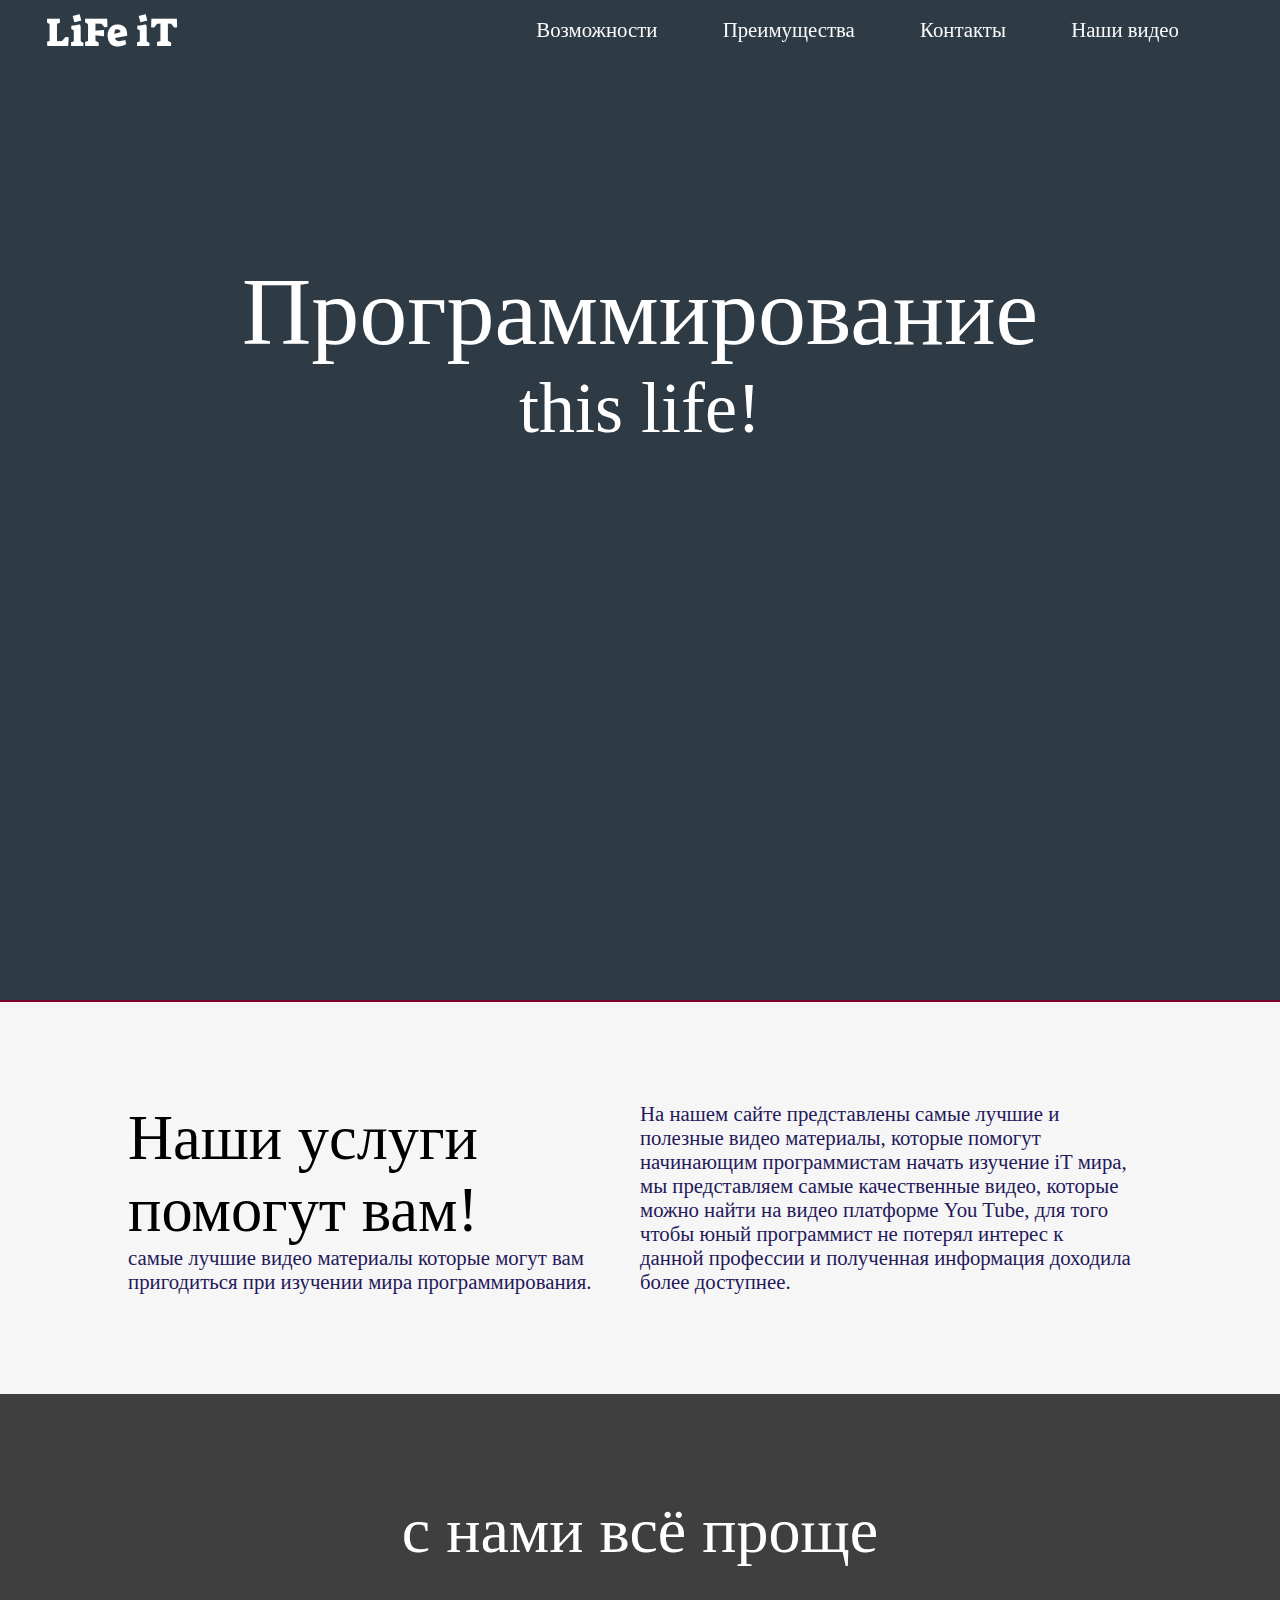
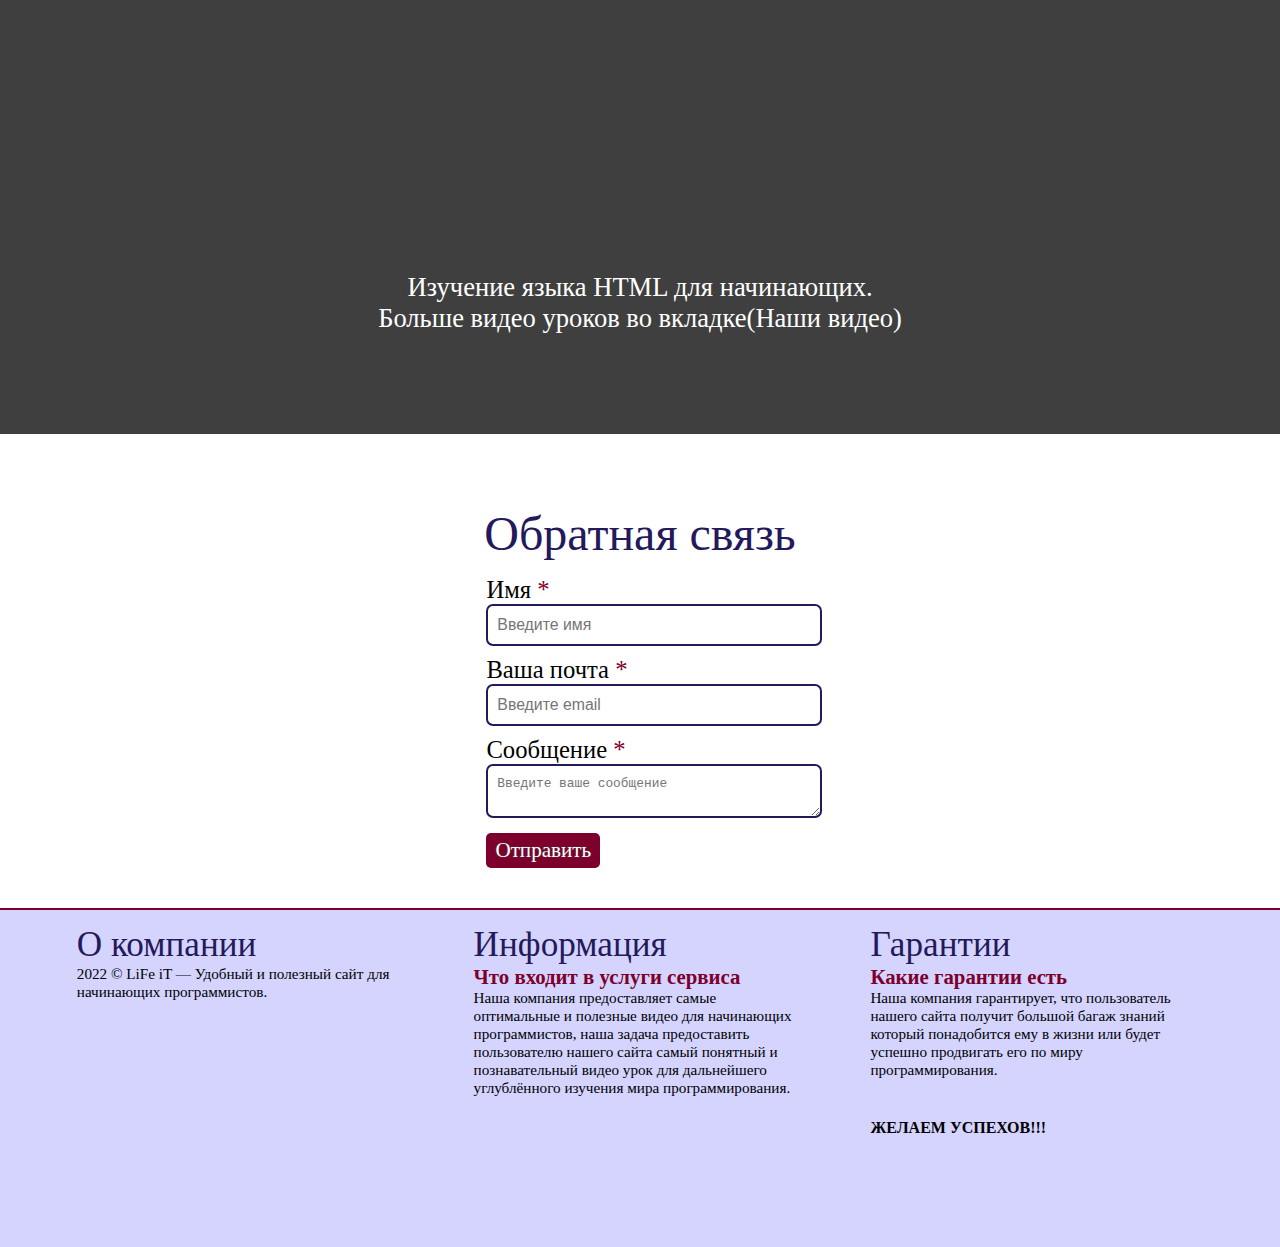
<file: www/index.html>
<!DOCTYPE html>
<html lang="en">
<head>
  <meta charset="UTF-8">
  <meta name="viewport" content="width=device-width, initial-scale=1.0">
  <meta http-equiv="X-UA-Compatible" content="ie=edge">
  <link rel="apple-touch-icon" sizes="180x180" href="favicons/apple-touch-icon.png">
<link rel="icon" type="image/png" sizes="32x32" href="favicons/favicon-32x32.png">
<link rel="icon" type="image/png" sizes="16x16" href="favicons/favicon-16x16.png">
<link rel="manifest" href="favicons/site.webmanifest">
<link rel="mask-icon" href="favicons/safari-pinned-tab.svg" color="#5bbad5">
<meta name="msapplication-TileColor" content="#da532c">
<meta name="theme-color" content="#ffffff">
  <title>LiFe iT</title>
  <link rel="stylesheet" href="css/main.css">
</head>
<body>
  <header>
    <div id="logo" onclick="slowScroll('#top')">
      <span>LiFe iT</span>
    </div>
    <div id="about">
      <a href="#" title="Возможности" onclick="slowScroll('#main')">Возможности</a>
      <a href="#" onclick="slowScroll('#overview')" title="Преимущества">Преимущества</a>
      <a href="#" onclick="slowScroll('#contacts')" title="Контакты">Контакты</a>
      <a href="vidios.html" onclick="slowScroll('#our videos')" title="Ответы на вопросы">Наши видео</a>
    </div>
  </header>
  
  <div id="top">
    <h1>Программирование</h1>
    <h2>this life!</h2>
  </div>


  <div id="main">
    <div class="intro">
      <h2>Наши услуги помогут вам!</h2>
      <span>самые лучшие видео материалы которые могут вам пригодиться при изучении мира программирования.</span>
    </div>
    <div class="text">
        <span>На нашем сайте представлены самые лучшие и полезные видео материалы, которые помогут начинающим программистам начать изучение iT  мира, мы представляем самые качественные видео, которые можно найти на видео платформе You Tube, для того чтобы юный программист не потерял интерес к данной профессии и полученная информация доходила более доступнее.</span>
    </div>
  </div>

  <div id="overview">
    <h3>с нами всё проще</h3>
    <h4></h4>


          <iframe width="550" height="290" src="https://www.youtube.com/embed/bWNmJqgri4Q" title="Учим HTML за 1 час! #От Профессионала | HD Remake" frameborder="0" allow="accelerometer; autoplay; clipboard-write; encrypted-media; gyroscope; picture-in-picture" allowfullscreen></iframe>
      <span><h5> Изучение языка HTML для начинающих.</h5> 
      <h5>Больше видео уроков во вкладке(Наши видео)</h5></span>
        </div>
    <div>
</div>

 <div id="contacts">
    <center><h5>Обратная связь</h5></center>
    <form id="form_input">
      <label for="name">Имя <span>*</span></label><br>
      <input type="text" placeholder="Введите имя" name="name" id="name"><br>
      <label for="email">Ваша почта <span>*</span></label><br>
      <input type="email" placeholder="Введите email" name="email" id="email"><br>
      <label for="message">Сообщение <span>*</span></label><br>
      <textarea placeholder="Введите ваше сообщение" name="message" id="message"></textarea><br>
      <style>
        a{
      text-decoration: none;
      }   
      </style>
      <div id="mess_send"> <a href="ggg.html" onclick="slowScroll('#to send')" class="btn">Отправить</a></div>
    </form>
  </div>

  <div id="faq">
    <div>
      <span class="title">О компании</span>
    <p>2022 © LiFe iT — Удобный и полезный сайт для начинающих программистов.</p>
      <p></p>
    </div>
     <div>
      <span class="title">Информация</span><br>
      <span class="heading">Что входит в услуги сервиса</span>
      <p>Наша компания предоставляет самые оптимальные и полезные видео для начинающих программистов, наша задача предоставить пользователю нашего сайта самый понятный и познавательный видео урок для дальнейшего углублённого изучения мира программирования.</p>
      <span class="heading"></span>
      <p></p>
      <span class="heading"></span>
      <p></p>
    </div>
    <div>
      <span class="title">Гарантии</span><br>
      <span class="heading">Какие гарантии есть</span>
      <p>Наша компания гарантирует, что пользователь нашего сайта получит большой багаж знаний который понадобится ему в жизни или будет успешно продвигать его по миру программирования.
        <p></p>

        <b>ЖЕЛАЕМ УСПЕХОВ!!!</b>
</p>
      <span class="heading"></span>
      <p></p>
      <span class="heading"></span>
      <p></p>
    </div>
  </div>

  <script src="https://ajax.googleapis.com/ajax/libs/jquery/3.6.0/jquery.min.js"></script>
  </script>
  <script>
    function slowScroll(id) {
      $('html, body').animate({
        scrollTop: $(id).offset().top
      }, 500);
    }

    $(document).on("scroll", function () {
      if($(window).scrollTop() === 0)
        $("header").removeClass("fixed");
      else
        $("header").attr("class", "fixed");
    });
  </script>
</body>
</html>
</file>
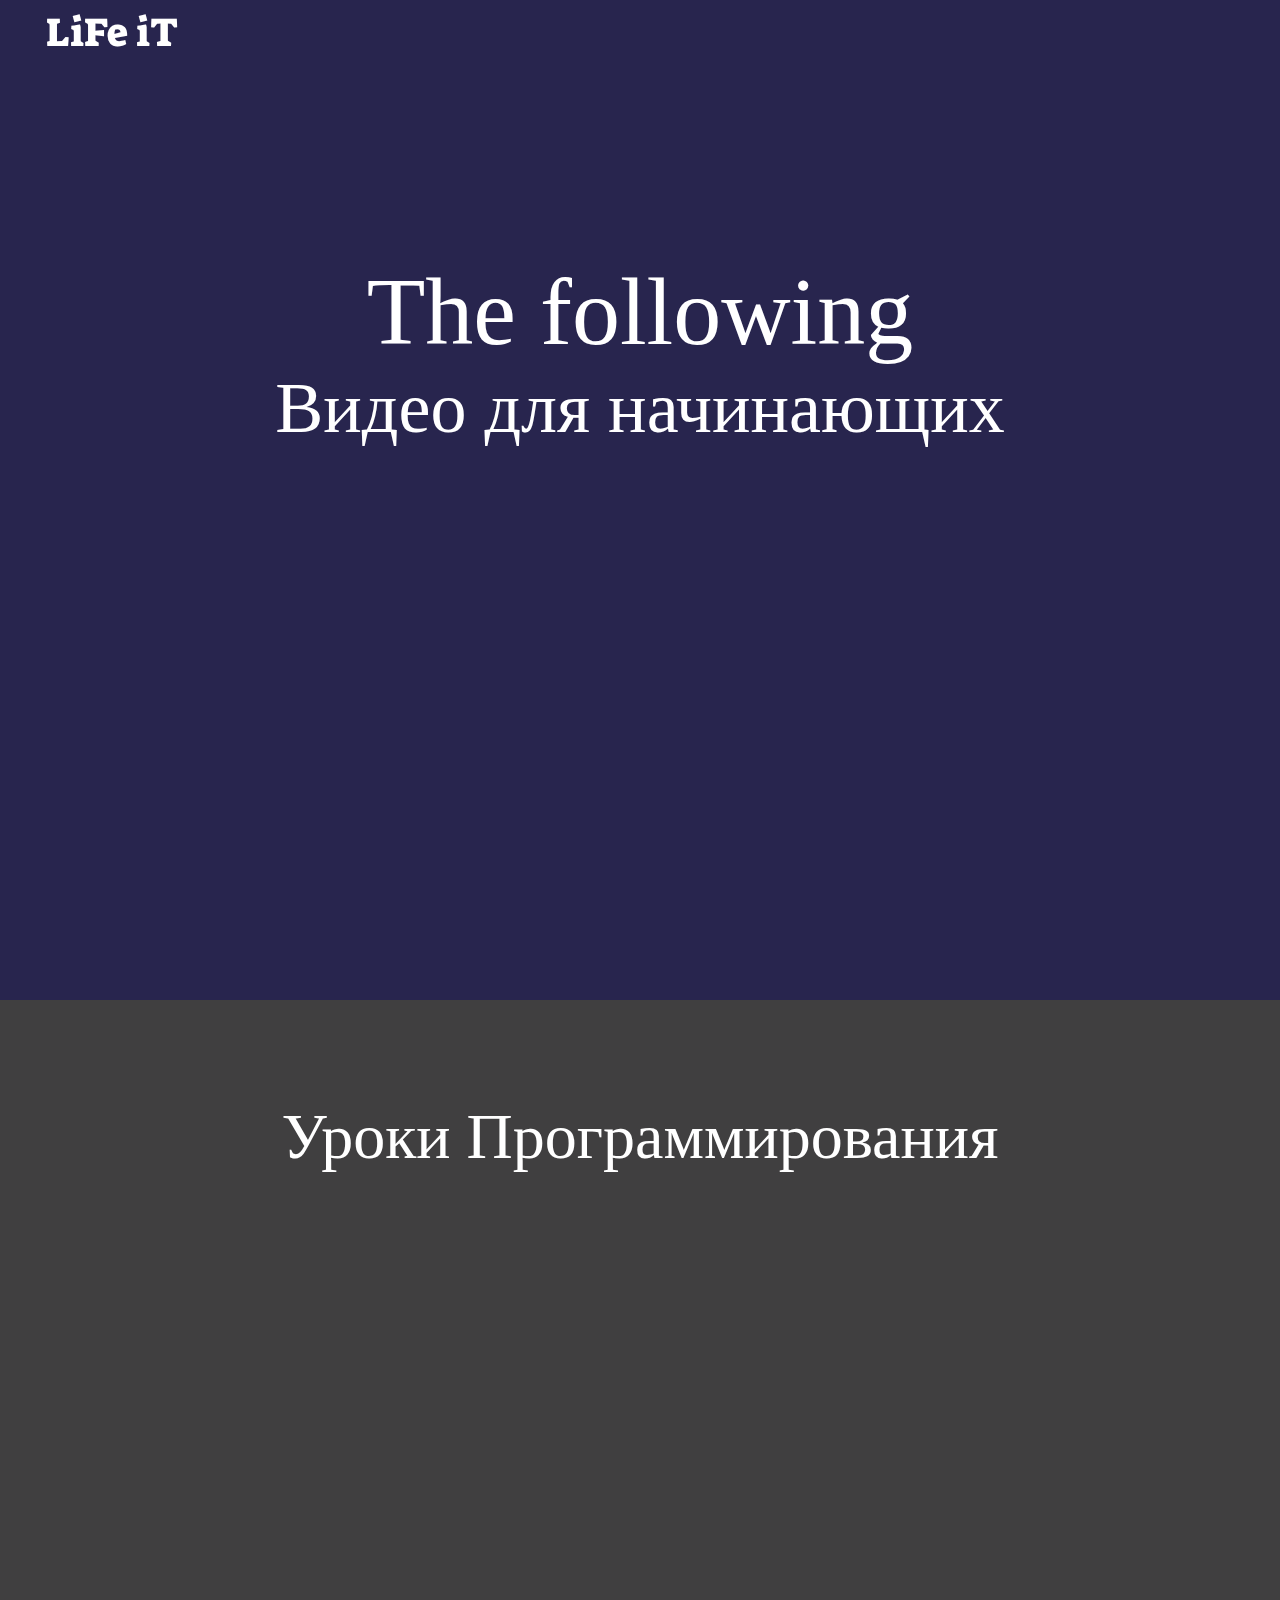
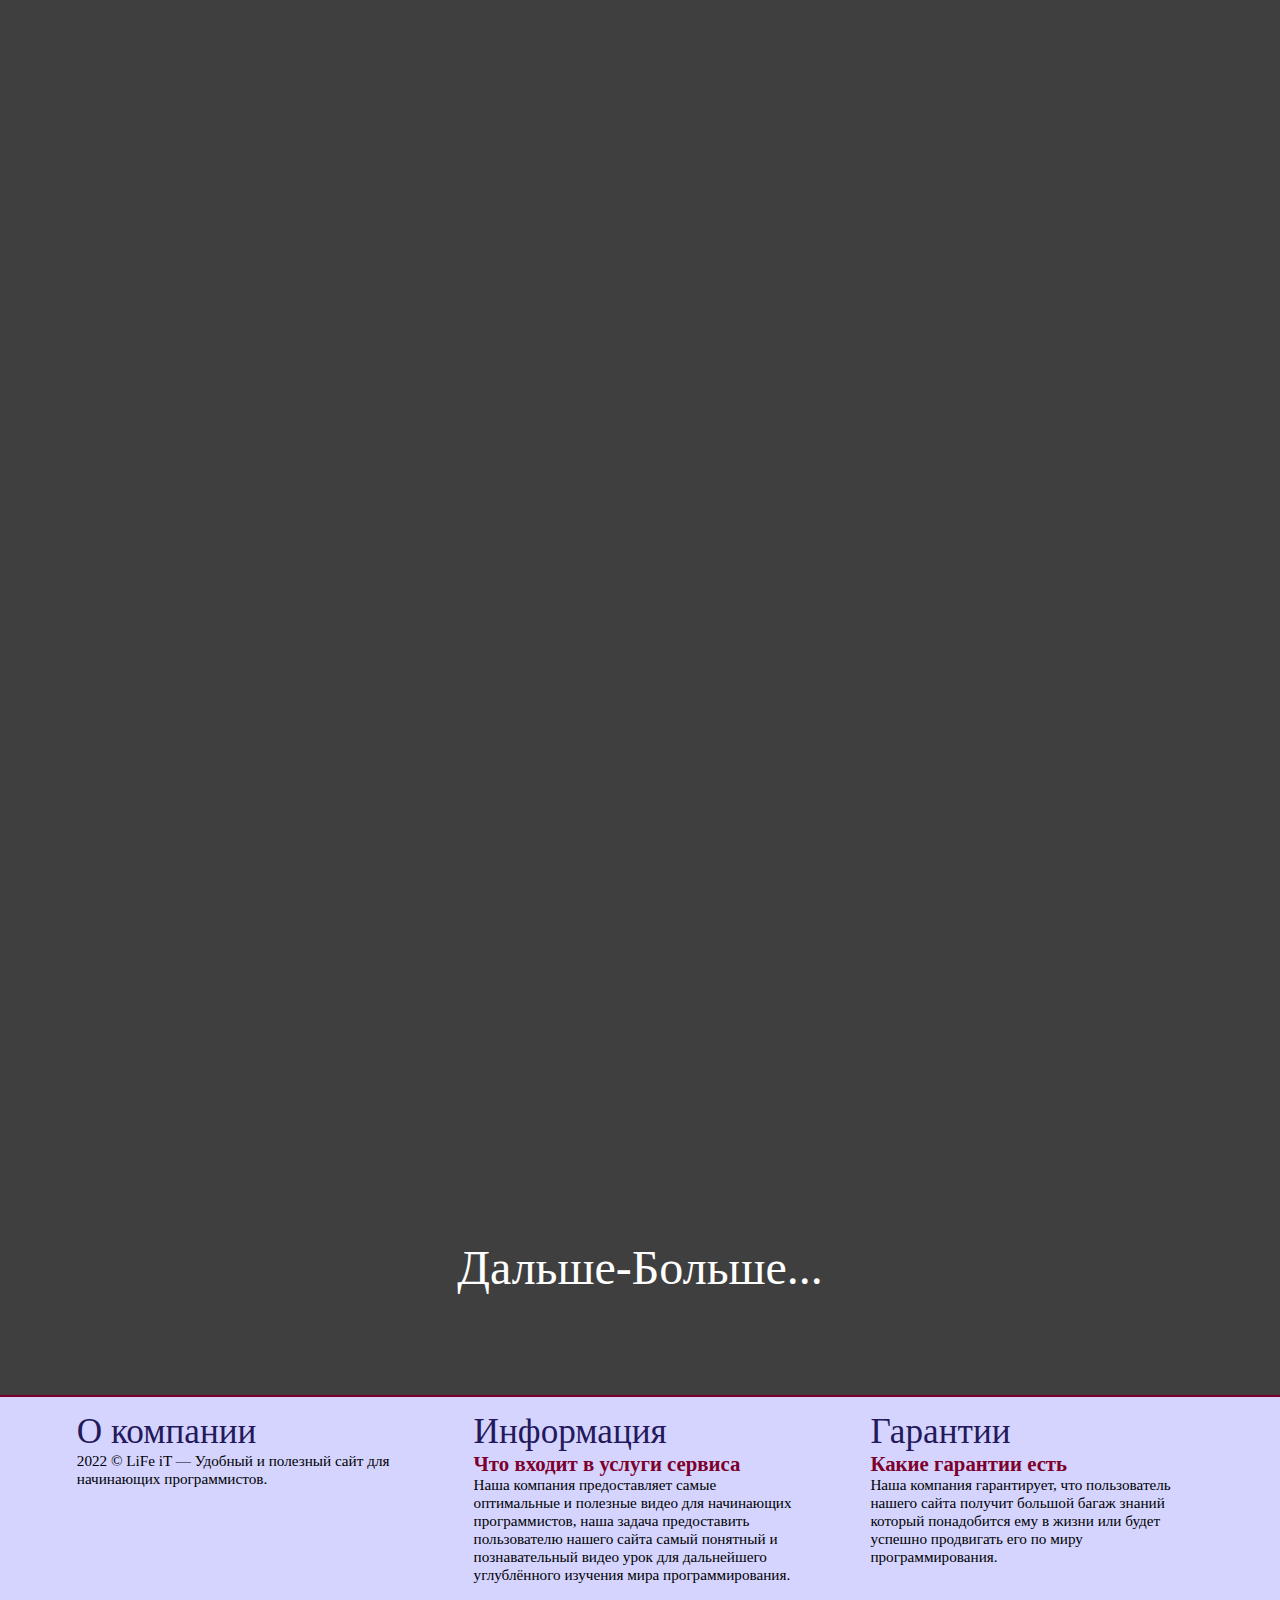
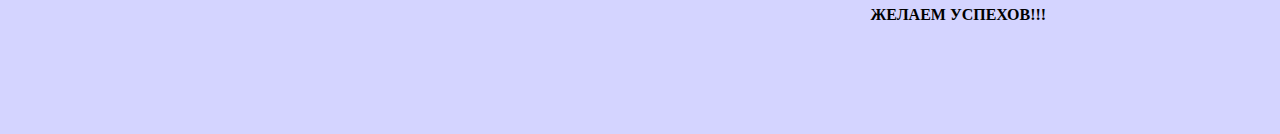
<file: www/duble.html>
<!DOCTYPE html>
<html lang="en">
<head>
  <meta charset="UTF-8">
  <meta name="viewport" content="width=device-width, initial-scale=1.0">
  <meta http-equiv="X-UA-Compatible" content="ie=edge">
  <link rel="apple-touch-icon" sizes="180x180" href="favicons/apple-touch-icon.png">
<link rel="icon" type="image/png" sizes="32x32" href="favicons/favicon-32x32.png">
<link rel="icon" type="image/png" sizes="16x16" href="favicons/favicon-16x16.png">
<link rel="manifest" href="favicons/site.webmanifest">
<link rel="mask-icon" href="favicons/safari-pinned-tab.svg" color="#5bbad5">
<meta name="msapplication-TileColor" content="#da532c">
<meta name="theme-color" content="#ffffff">
  <title>LiFe iT</title>
  <link rel="stylesheet" href="css/duble.css">
</head>
<body>
  <header>
    <div id="logo" onclick="slowScroll('#top')">
     <span> LiFe iT </span>
    </div>
    <div id="about">
      <style>
        a{
      text-decoration: none;
      }   
      </style>
       <a </a>
    </div>
  </header>
  
  <div id="top">
    <h1>The following</h1>
    <h2>Видео для начинающих</h2>
  </div>


  <div
    /div>
  </div>

  <div id="overview">
    <h2>Уроки Программирования</h2>
    <h4></h4>


          <iframe width="1280" height="720" src="https://www.youtube.com/embed/Bmtu5eNnjK8" title="Учим HTML и CSS за 7 часов! Уроки по созданию сайтов Полный курс HTML и CSS с нуля до профессионала" frameborder="0" allow="accelerometer; autoplay; clipboard-write; encrypted-media; gyroscope; picture-in-picture" allowfullscreen></iframe>
      <span></span>
          <iframe width="550" height="290" src="https://www.youtube.com/embed/pCJsAzWecbk" title="Изучение Java в одном видео уроке за час!" frameborder="0" allow="accelerometer; autoplay; clipboard-write; encrypted-media; gyroscope; picture-in-picture" allowfullscreen></iframe>
      <span></span>
          <iframe width="550" height="290" src="https://www.youtube.com/embed/IF7YRBokJAw" title="Изучение C# в одном видео уроке за час!" frameborder="0" allow="accelerometer; autoplay; clipboard-write; encrypted-media; gyroscope; picture-in-picture" allowfullscreen></iframe>
      <span></span>
          <iframe width="550" height="290" src="https://www.youtube.com/embed/f7-ezt0xlAI" title="Learn Ruby in One Hour | An Hour of Ruby - Episode 1" frameborder="0" allow="accelerometer; autoplay; clipboard-write; encrypted-media; gyroscope; picture-in-picture" allowfullscreen></iframe>
      <span></span>
          <iframe width="550" height="290" src="https://www.youtube.com/embed/ZKU7-ktaa2o" title="Учим Базы Данных за 1 час! #От Профессионала" frameborder="0" allow="accelerometer; autoplay; clipboard-write; encrypted-media; gyroscope; picture-in-picture" allowfullscreen></iframe>
      <span></span>
          <iframe width="550" height="290" src="https://www.youtube.com/embed/mNqAfWvcjNE" title="5 САМЫХ ЛЁГКИХ языков программирования" frameborder="0" allow="accelerometer; autoplay; clipboard-write; encrypted-media; gyroscope; picture-in-picture" allowfullscreen></iframe>
      <span><h4>Дальше-Больше...</h4></span>


        </div>
    <div>
</div>

 

  <div id="faq">
    <div>
      <span class="title">О компании</span>
    <p>2022 © LiFe iT — Удобный и полезный сайт для начинающих программистов.</p>
      <p></p>
    </div>
     <div>
      <span class="title">Информация</span><br>
      <span class="heading">Что входит в услуги сервиса</span>
      <p>Наша компания предоставляет самые оптимальные и полезные видео для начинающих программистов, наша задача предоставить пользователю нашего сайта самый понятный и познавательный видео урок для дальнейшего углублённого изучения мира программирования.</p>
      <span class="heading"></span>
      <p></p>
      <span class="heading"></span>
      <p></p>
    </div>
    <div>
      <span class="title">Гарантии</span><br>
      <span class="heading">Какие гарантии есть</span>
      <p>Наша компания гарантирует, что пользователь нашего сайта получит большой багаж знаний который понадобится ему в жизни или будет успешно продвигать его по миру программирования.
        <p></p>

        <b>ЖЕЛАЕМ УСПЕХОВ!!!</b>
</p>
      <span class="heading"></span>
      <p></p>
      <span class="heading"></span>
      <p></p>
    </div>
  </div>

  <script src="https://ajax.googleapis.com/ajax/libs/jquery/3.6.0/jquery.min.js"></script>
  </script>
  <script>
    function slowScroll(id) {
      $('html, body').animate({
        scrollTop: $(id).offset().top
      }, 500);
    }

    $(document).on("scroll", function () {
      if($(window).scrollTop() === 0)
        $("header").removeClass("fixed");
      else
        $("header").attr("class", "fixed");
    });
  </script>
</body>
</html>
</file>
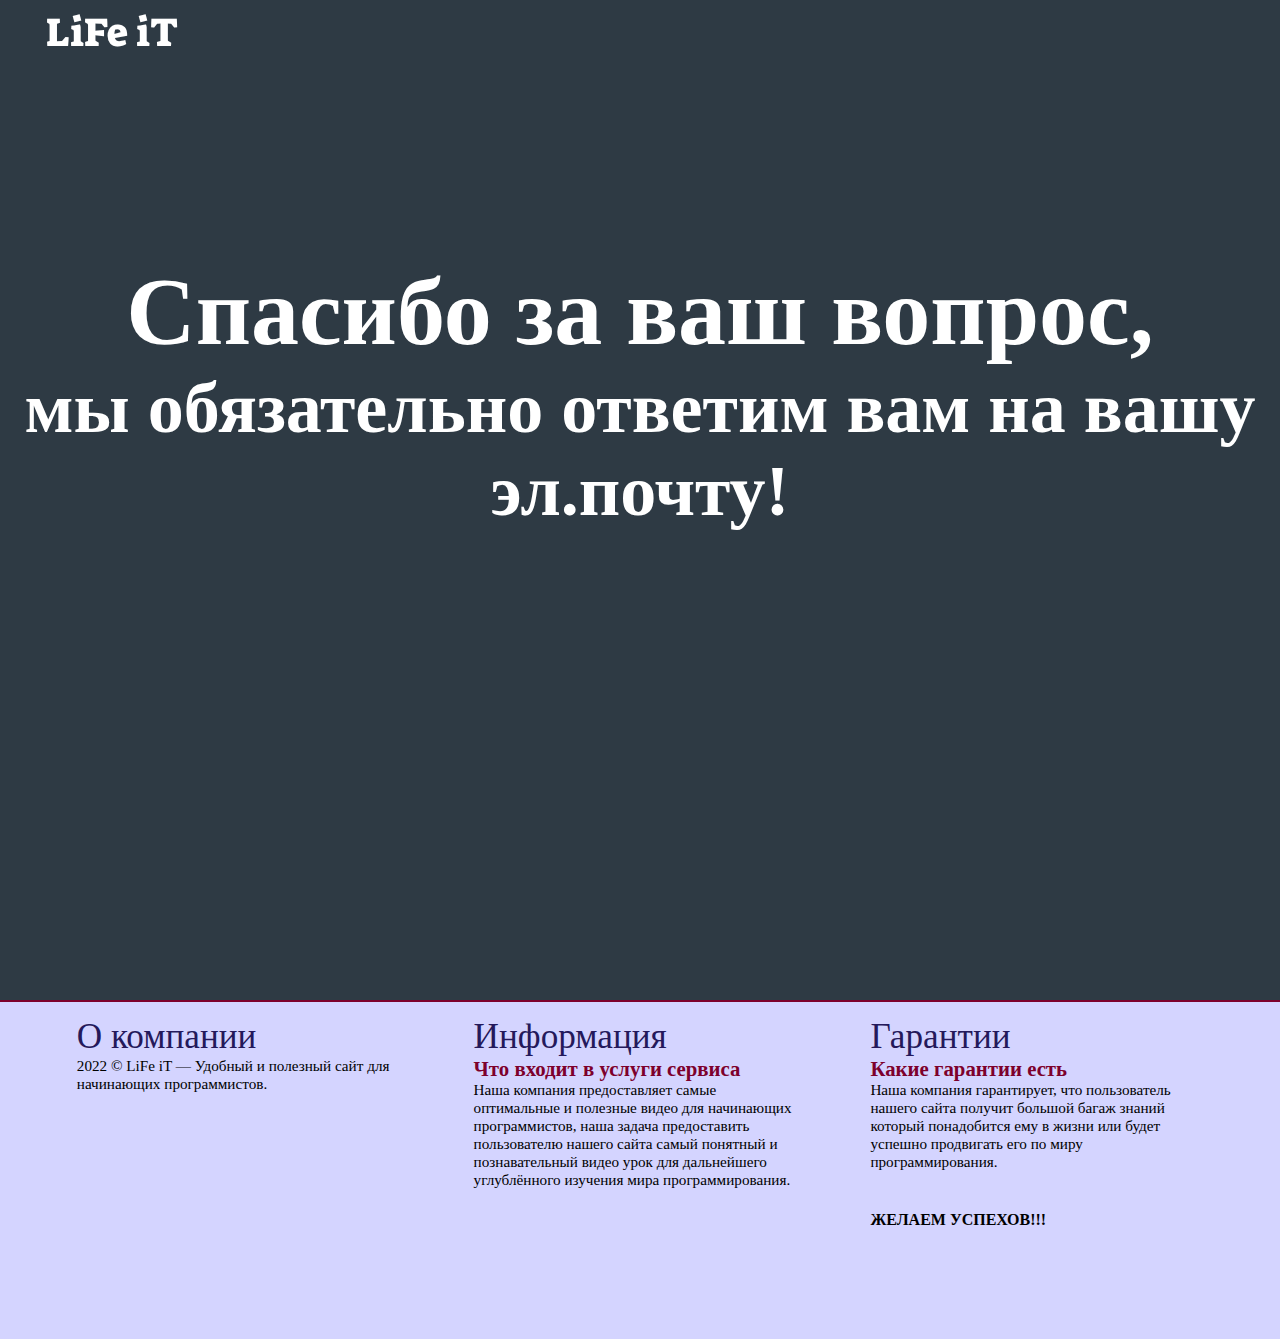
<file: www/ggg.html>
<!DOCTYPE html>
<html lang="en">
<head>
  <meta charset="UTF-8">
  <meta name="viewport" content="width=device-width, initial-scale=1.0">
  <meta http-equiv="X-UA-Compatible" content="ie=edge">
  <link rel="apple-touch-icon" sizes="180x180" href="favicons/apple-touch-icon.png">
<link rel="icon" type="image/png" sizes="32x32" href="favicons/favicon-32x32.png">
<link rel="icon" type="image/png" sizes="16x16" href="favicons/favicon-16x16.png">
<link rel="manifest" href="favicons/site.webmanifest">
<link rel="mask-icon" href="favicons/safari-pinned-tab.svg" color="#5bbad5">
<meta name="msapplication-TileColor" content="#da532c">
<meta name="theme-color" content="#ffffff">
  <title>LiFe iT</title>
  <link rel="stylesheet" href="css/fff.css">
</head>
<body>
  <header>
    <div id="logo" onclick="slowScroll('#top')">
      <span>LiFe iT</span>
    </div>
    <div id="about">
      <a </a>
      <a </a>
      <a </a>
      <a</a>
    </div>
  </header>
  
  <div id="top">
    <h1>Спасибо за ваш вопрос,</h1>
    <h2>мы обязательно ответим вам на вашу эл.почту!</h2>
  </div>
  <div id="faq">
    <div>
      <span class="title">О компании</span>
    <p>2022 © LiFe iT — Удобный и полезный сайт для начинающих программистов.</p>
      <p></p>
    </div>
     <div>
      <span class="title">Информация</span><br>
      <span class="heading">Что входит в услуги сервиса</span>
      <p>Наша компания предоставляет самые оптимальные и полезные видео для начинающих программистов, наша задача предоставить пользователю нашего сайта самый понятный и познавательный видео урок для дальнейшего углублённого изучения мира программирования.</p>
      <span class="heading"></span>
      <p></p>
      <span class="heading"></span>
      <p></p>
    </div>
    <div>
      <span class="title">Гарантии</span><br>
      <span class="heading">Какие гарантии есть</span>
      <p>Наша компания гарантирует, что пользователь нашего сайта получит большой багаж знаний который понадобится ему в жизни или будет успешно продвигать его по миру программирования.
        <p></p>

        <b>ЖЕЛАЕМ УСПЕХОВ!!!</b>
</p>
      <span class="heading"></span>
      <p></p>
      <span class="heading"></span>
      <p></p>
    </div>
  </div>

  <script src="https://ajax.googleapis.com/ajax/libs/jquery/3.6.0/jquery.min.js"></script>
  </script>
  <script>
    function slowScroll(id) {
      $('html, body').animate({
        scrollTop: $(id).offset().top
      }, 500);
    }

    $(document).on("scroll", function () {
      if($(window).scrollTop() === 0)
        $("header").removeClass("fixed");
      else
        $("header").attr("class", "fixed");
    });
  </script>
</body>
</html>
</file>
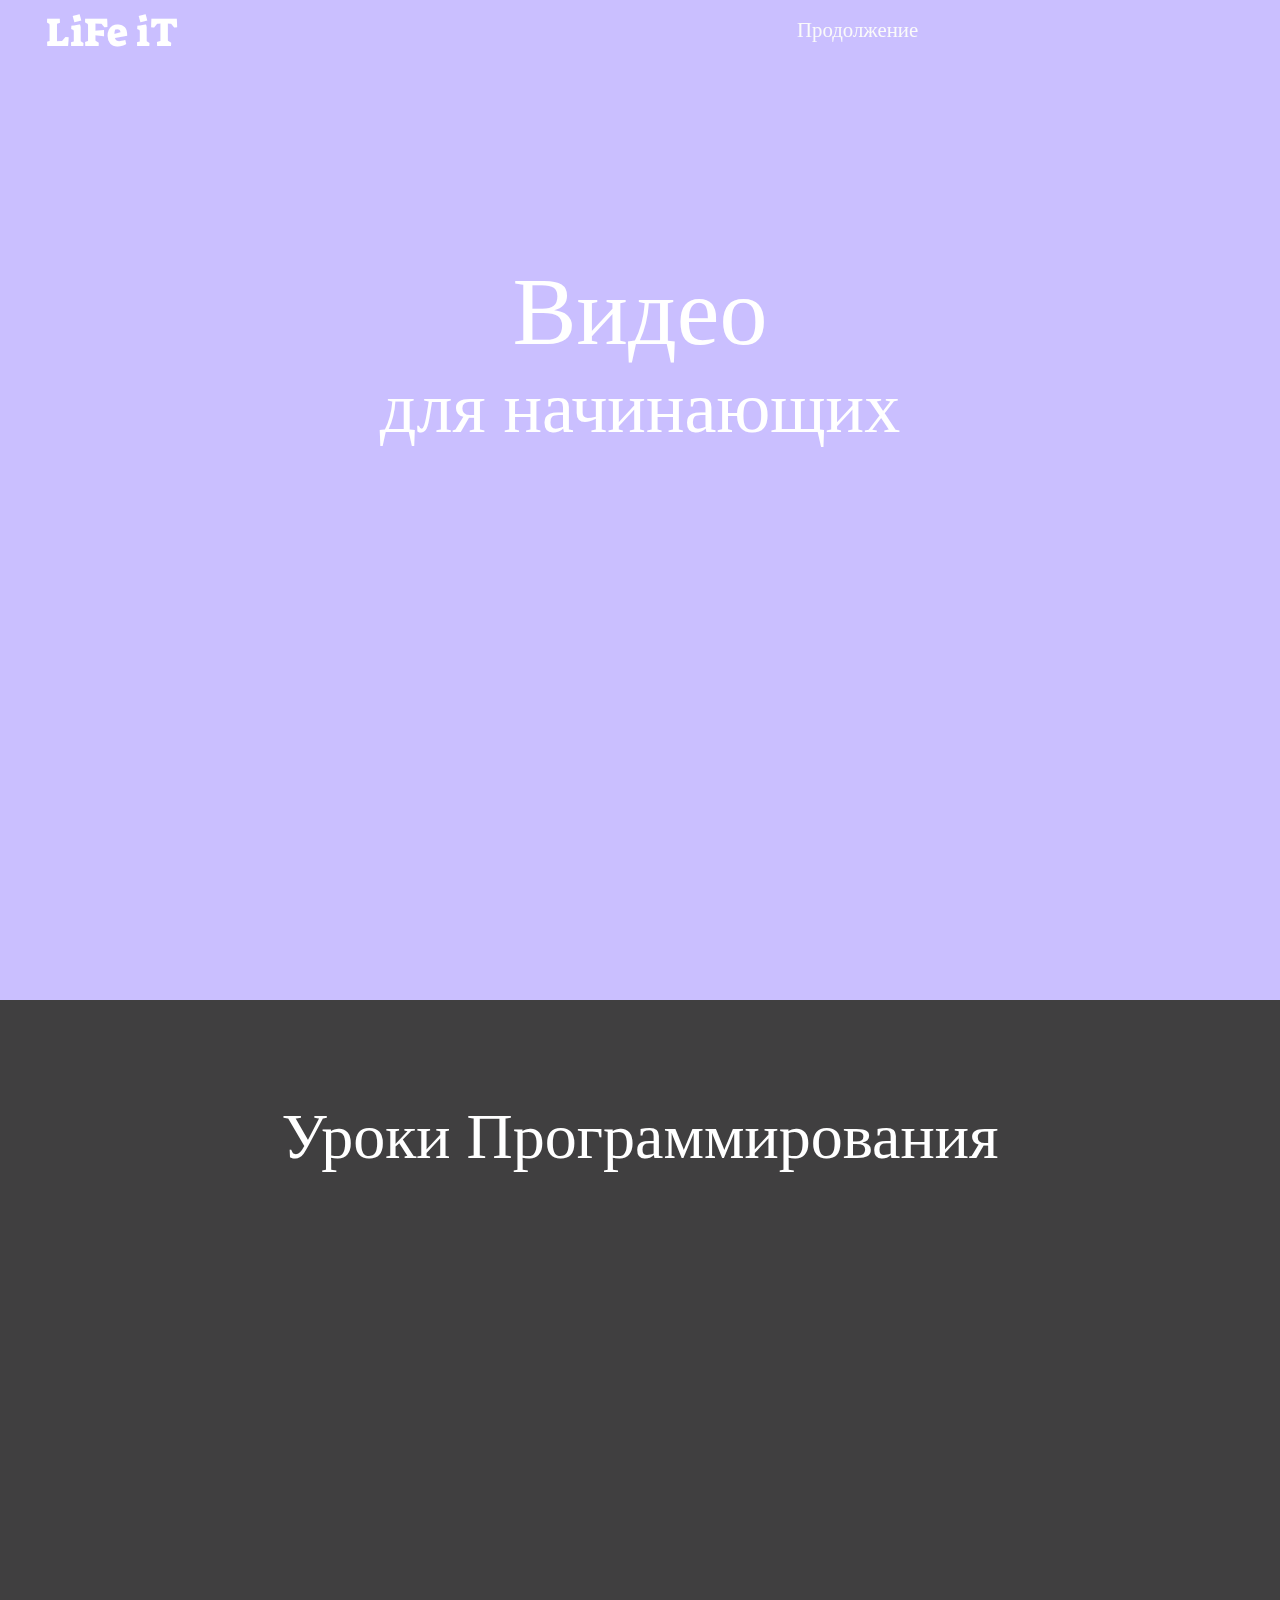
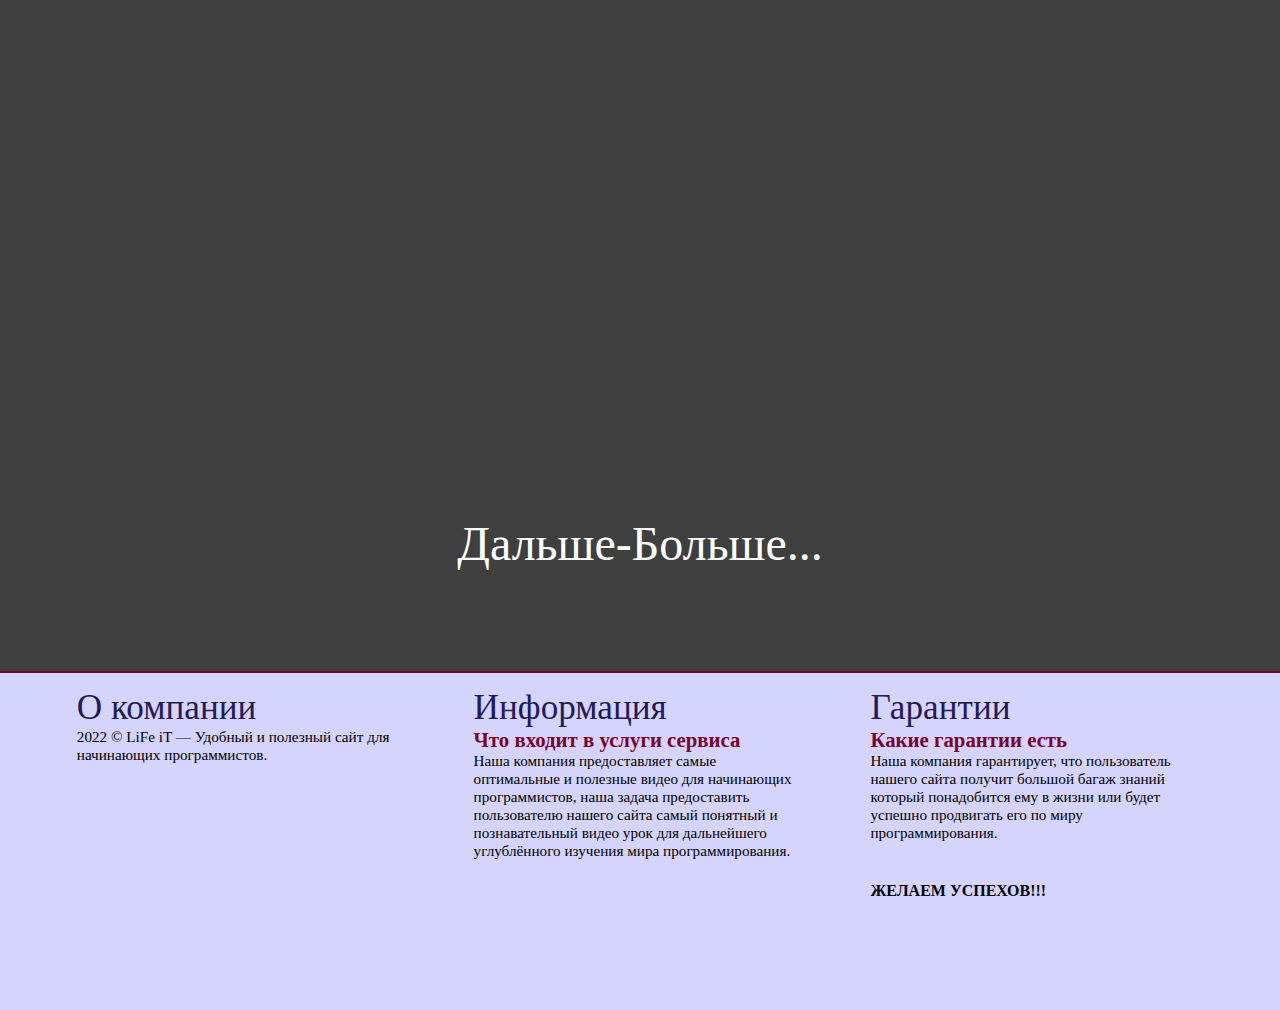
<file: www/vidios.html>
<!DOCTYPE html>
<html lang="en">
<head>
  <meta charset="UTF-8">
  <meta name="viewport" content="width=device-width, initial-scale=1.0">
  <meta http-equiv="X-UA-Compatible" content="ie=edge">
  <link rel="apple-touch-icon" sizes="180x180" href="favicons/apple-touch-icon.png">
<link rel="icon" type="image/png" sizes="32x32" href="favicons/favicon-32x32.png">
<link rel="icon" type="image/png" sizes="16x16" href="favicons/favicon-16x16.png">
<link rel="manifest" href="favicons/site.webmanifest">
<link rel="mask-icon" href="favicons/safari-pinned-tab.svg" color="#5bbad5">
<meta name="msapplication-TileColor" content="#da532c">
<meta name="theme-color" content="#ffffff">
  <title>LiFe iT</title>
  <link rel="stylesheet" href="css/next.css">
</head>
<body>
  <header>
    <div id="logo" onclick="slowScroll('#top')">
     <span> LiFe iT </span>
    </div>
    <div id="about">
      <style>
        a{
      text-decoration: none;
      }   
      </style>
       <a href="duble.html" onclick="slowScroll('#our videos')" title="Ответы на вопросы">Продолжение</a>
    </div>
  </header>
  
  <div id="top">
    <h1>Видео</h1>
    <h2>для начинающих</h2>
  </div>


  <div
    /div>
  </div>

  <div id="overview">
    <h2>Уроки Программирования</h2>
    <h4></h4>


          <iframe width="550" height="290" src="https://www.youtube.com/embed/iPV5GKeHyV4" title="Учим CSS за 1 час! #От Профессионала" frameborder="0" allow="accelerometer; autoplay; clipboard-write; encrypted-media; gyroscope; picture-in-picture allowfullscreen"></iframe>
      <span></span>
          <iframe width="550" height="290" src="https://www.youtube.com/embed/9Gac9VW5W14" title="Урок 26. Многостраничные сайты | Курс Веб разработчик | Академия верстки" frameborder="0" allow="accelerometer; autoplay; clipboard-write; encrypted-media; gyroscope; picture-in-picture" allowfullscreen></iframe>
      <span></span>
          <iframe width="550" height="290" src="https://www.youtube.com/embed/3Twi76qZIWA" title="Изучение PHP в одном видео уроке за час!" frameborder="0" allow="accelerometer; autoplay; clipboard-write; encrypted-media; gyroscope; picture-in-picture" allowfullscreen></iframe>
      <span></span>
          <iframe width="550" height="290" src="https://www.youtube.com/embed/KmTK8kub_gw" title="Учим JavaScript/jQuery за 1 час! #От Профессионала" frameborder="0" allow="accelerometer; autoplay; clipboard-write; encrypted-media; gyroscope; picture-in-picture" allowfullscreen></iframe>
      <span></span>
          <iframe width="550" height="290" src="https://www.youtube.com/embed/5g-MHZ0MzZY" title="Учим python за 7 часов! Уроки Python Полный курс обучения программированию на python с нуля" frameborder="0" allow="accelerometer; autoplay; clipboard-write; encrypted-media; gyroscope; picture-in-picture" allowfullscreen></iframe>
      <span></span>
          <iframe width="550" height="290" src="https://www.youtube.com/embed/qSHP98i9mDU?list=PL0lO_mIqDDFXNfqIL9PHQM7Wg_kOtDZsW" title="Уроки C++ с нуля / Урок #1 - Основы" frameborder="0" allow="accelerometer; autoplay; clipboard-write; encrypted-media; gyroscope; picture-in-picture" allowfullscreen></iframe>
      <span><h4>Дальше-Больше...</h4></span>


        </div>
    <div>
</div>

 

  <div id="faq">
    <div>
      <span class="title">О компании</span>
    <p>2022 © LiFe iT — Удобный и полезный сайт для начинающих программистов.</p>
      <p></p>
    </div>
     <div>
      <span class="title">Информация</span><br>
      <span class="heading">Что входит в услуги сервиса</span>
      <p>Наша компания предоставляет самые оптимальные и полезные видео для начинающих программистов, наша задача предоставить пользователю нашего сайта самый понятный и познавательный видео урок для дальнейшего углублённого изучения мира программирования.</p>
      <span class="heading"></span>
      <p></p>
      <span class="heading"></span>
      <p></p>
    </div>
    <div>
      <span class="title">Гарантии</span><br>
      <span class="heading">Какие гарантии есть</span>
      <p>Наша компания гарантирует, что пользователь нашего сайта получит большой багаж знаний который понадобится ему в жизни или будет успешно продвигать его по миру программирования.
        <p></p>

        <b>ЖЕЛАЕМ УСПЕХОВ!!!</b>
</p>
      <span class="heading"></span>
      <p></p>
      <span class="heading"></span>
      <p></p>
    </div>
  </div>

  <script src="https://ajax.googleapis.com/ajax/libs/jquery/3.6.0/jquery.min.js"></script>
  </script>
  <script>
    function slowScroll(id) {
      $('html, body').animate({
        scrollTop: $(id).offset().top
      }, 500);
    }

    $(document).on("scroll", function () {
      if($(window).scrollTop() === 0)
        $("header").removeClass("fixed");
      else
        $("header").attr("class", "fixed");
    });
  </script>
</body>
</html>
</file>
<file: www/css/main.css>
@import url('https://fonts.googleapis.com/css?family=Roboto|Suez+One');

* {
  margin: 0;
  padding: 0;
  outline: none;
}

body, html {
  width: 100%;
  height: 100%;
}

body {
  background-color: #fafafa;
  font-family:'Century Gothic',Georgia;
}

/* Шапка сайта */

header {
  width: 100%;
  padding: 10px 0.5% 0px 0.5%;
  background: transparent;
  float: left;
  position: fixed;
}

header #logo {
  color: #fff;
  cursor: pointer;
}

header #logo span {
  font-size: 2.3em;
  line-height: 45px;
  margin-left: 40px;
  font-family: 'Suez One',Neue Montreal;
}

@media (min-width: 701px) {
  #logo {
    float: left;
    width: 30%;
    font-size: 1.1em;
  }

  #about {
    float: right;
    width: 67%;
  }
}

@media (max-width: 700px) {
  #logo {
    margin-top: 15px;
    width: 100%;
    font-size: 1.5em;
  }

  #about {
    float: left;
    width: 100%;
  }
}

#about {
  text-align: center;
  font-size: 1.3em;
  line-height: 40px;
  margin-bottom: 10px;
}

#about > a {color: #fafafa}

#about > a:hover {
  color: #b0b0b0;
  text-decoration: underline;
}

#about > a:not(:last-child) {
  margin-right: 7%;
}

/* Стили для фиксированной шапки */

.fixed {
  z-index: 5000;
  background-color: #fff;
  border-bottom: 1px solid silver;
}

header.fixed #logo {
  color: #24195b;
}

.fixed #about a {color: #24195b}
.fixed #about a:hover {color: #7c7c7c}

/* Главный блок на сайте */

#top {
  width: 100%;
  background-image: url("https://sun9-east.userapi.com/sun9-43/s/v1/if2/Ie-nZZ-gQ68MBDLhWT4C6gM6oxVcQAFtmXhGdqWbnF80l9UoB_0JdqtVTuk5BMYkwNxIlWT9o868USlnrdrg5is5.jpg?size=1600x900&quality=95&type=album");
  background-blend-mode: multiply;
  background-color: #2e3a44;
  background-size: cover;
  text-align: center;
  color: #fff;
}

@media (min-width: 1001px) {
  #top {
    font-size: 3em;
    height: 1000px;
  }
}

@media (max-width: 1000px) and (min-width: 651px) {
  #top {
    font-size: 2em;
    height: 600px;
  }
}

@media (max-width: 650px) {
  #top {
    font-size: 1.3em;
    padding-top: 50%;
    height: 500px;
  }
}

@media (max-width: 450px) {
  #top {
    font-size: 0.9em;
  }
}

#top h1 {
  padding-top: 20%;
}

#top h3 {
  color: #ccc;
}

/* Блок с возможностями */

#main {
  float: left;
  background-color: #f6f6f6;
  border-top: 2px solid #7d002c;
  color: #000000;
  font-size: 1.3em;
}

@media (min-width: 1401px) {
  #main {
    padding: 100px 20%;
    width: 60%;
  }
}

@media (max-width: 1400px) {
  #main {
    padding: 100px 10%;
    width: 80%;
  }
}

@media (max-width: 700px) {
  #main div {
    width: 98%!important;
    margin-bottom: 20px;
  }
}

#main div {
  width: 48%;
  margin-right: 2%;
  float: left;
}

#main h2 {font-size: 3em}
#main span {color: #24195b}

/* Блок с преимуществами */

#overview {
  float: left;
  background-image: url("https://images.unsplash.com/1/work-station-straight-on-view.jpg?ixlib=rb-0.3.5&s=d055e15d0b8fd2de7295b726274d312b&dpr=1&auto=format&fit=crop&w=1000&q=80&cs=tinysrgb");
  

  background-blend-mode: multiply;
  background-color: #403f40;
  background-size: cover;
  background-attachment: fixed;
  font-family: 'Century Gothic',Georgia;

  padding: 100px 0;
  width: 100%;
  text-align: center;
  color: #fff;
}

#overview h2 {font-size: 4em}
#overview h4 {color: #ccc; font-size: 1.5em}

@media (min-width: 561px) {
  #overview h2 {font-size: 4em}
}

@media (max-width: 560px) {
  #overview h2 {font-size: 2em}
}

#overview .img {
  float: left;
  width: 30%;
  margin-right: 5%;
  margin-top: 50px;
}

#overview .img:nth-child(odd) {
  margin-left: 18%;
}

#overview img {
  background: #fafafa;
  padding: 5px;
  border: 2px solid silver;
  float: left;
  width: 100%;
  max-width: 500px;
}

#overview span {
  float: left;
  width: 100%;
  font-size: 2em;
  margin-top: 10px;
}

@media (max-width: 700px) {
  #overview .img {
    width: 80%!important;
    margin-right: 0!important;
    margin-left: 10%!important;
  }
}

/* Блок с преимуществами */

#overview {
  float: left;
  background-image: url("https://i.pinimg.com/originals/70/26/ef/7026efda670973c3adf2892d8e3c9ce3.png");

  background-blend-mode: multiply;
  background-color: #403f40;
  background-size: cover;
  background-attachment: fixed;

  padding: 100px 0;
  width: 100%;
  text-align: center;
  color: #fff;
}

#overview h3 {font-size: 4em}
#overview h4 {color: #fff; font-size: 1.5em}

@media (min-width: 561px) {
  #overview h2 {font-size: 4em}
}

@media (max-width: 560px) {
  #overview h2 {font-size: 2em}
}

#overview .img {
  float: left;
  width: 30%;
  margin-right: 5%;
  margin-top: 60px;
}

#overview .img:nth-child(odd) {
  margin-left: 18%;
}

#overview img {
  background: #fafafa;
  padding: 6px;
  border: 2px solid silver;
  float: left;
  width: 100%;
  max-width: 500px;
}

#overview span {
  float: left;
  width: 100%;
  font-size: 2em;
  margin-top: 10px;
}

@media (max-width: 700px) {
  #overview .img {
    width: 80%!important;
    margin-right: 0!important;
    margin-left: 10%!important;
  }
}

/* Блок с контактами */
#contacts {
  width: 100%;
  float: left;
  padding-bottom: 40px;
  padding-top: 70px;
  border-top: 2px solid #fff;
  background: #fff;
}

h1, h2, h3, h4, h5 {
  font-family: 'Century Gothic', Georgia;
  font-weight: lighter;
}

#contacts h5 {font-size: 3em; color: #24195b}

#form_input {
  margin-top: 15px;
  font-size: 1.1em;
}

@media (min-width: 1051px) {
  #form_input {
    width: 35%;
    margin-left: 38%;
  }
}

@media (max-width: 1050px) {
  #form_input {
    width: 90%;
    margin-left: 10%;
  }
}

#form_input label {
  color: #000000;
  cursor: pointer;
  font-size: 1.4em;
  font-family: 'Century Gothic', Georgia;
}

#form_input label > span {
  color: #7d002c;
}

#form_input input,#form_input textarea {
  margin-bottom: 10px;
  width: 70%;
  padding: 10px 2%;
  border-radius: 7px;
  border: 2px solid #24195b;
  font-size: 0.9em;
  color: #4a4a4a;
}

#form_input input:focus, #form_input textarea:focus {
  border-color: #333;
}

.btn {
  float: left;
  border-radius: 5px;
  padding: 5px 9px;
  font-size: 1.2em;
  background-color: #7d002c;
  text-shadow: #454545 0 0 2px;
  cursor: pointer;
  color: white;
  font-family: 'Century Gothic', Georgia;
}

.btn:hover {
  background-color: #c15443;
}

/* Вопросы и ответы */

#faq {
  background-color: #d4d4ff;
  border-top: 2px solid #7d002c;
  width: 100%;
  float: left;
  padding-top:  15px;
  padding-bottom: 70px;
}

@media (min-width: 801px) {
  #faq div {
    width: 25%;
    margin-left: 6%;
    float: left;
  }
}

@media (max-width: 800px) {
  #faq div {
    width: 80%;
    margin-left: 10%;
    float: left;
  }
}

#faq .title {
  font-weight: lighter;
  color: #24195b;
  margin-bottom: 20px;
  font-size: 2.2em;
}

#faq .heading {
  color: #7d002c;
  font-size: 1.3em;
  font-weight: bold;
}

#faq p {
  font-family: 'Century Gothic', Georgia;
  -webkit-font-smoothing: antialiased;
  color: #000000;
  font-size: 0.95em;
  margin-bottom: 40px;
}
</file>
<file: www/css/duble.css>
@import url('https://fonts.googleapis.com/css?family=Roboto|Suez+One');

* {
  margin: 0;
  padding: 0;
  outline: none;
}

body, html {
  width: 100%;
  height: 100%;
}

body {
  background-color: #fafafa;
  font-family:'Century Gothic',Georgia;
}

/* Шапка сайта */

header {
  width: 100%;
  padding: 10px 0.5% 0px 0.5%;
  background: transparent;
  float: left;
  position: fixed;
}

header #logo {
  color: #fff;
  cursor: pointer;
}

header #logo span {
  font-size: 2.3em;
  line-height: 45px;
  margin-left: 40px;
  font-family: 'Suez One',Neue Montreal;
}

@media (min-width: 701px) {
  #logo {
    float: left;
    width: 30%;
    font-size: 1.1em;
  }

  #about {
    float: right;
    width: 67%;
  }
}

@media (max-width: 700px) {
  #logo {
    margin-top: 15px;
    width: 100%;
    font-size: 1.5em;
  }

  #about {
    float: left;
    width: 100%;
  }
}

#about {
  text-align: center;
  font-size: 1.3em;
  line-height: 40px;
  margin-bottom: 10px;
}

#about > a {color: #fafafa}

#about > a:hover {
  color: #b0b0b0;
  text-decoration: underline;
}

#about > a:not(:last-child) {
  margin-right: 7%;
}

/* Стили для фиксированной шапки */

.fixed {
  z-index: 5000;
  background-color: #fff;
  border-bottom: 1px solid silver;
}

header.fixed #logo {
  color: #24195b;
}

.fixed #about a {color: #24195b}
.fixed #about a:hover {color: #7c7c7c}

/* Главный блок на сайте */

#top {
  width: 100%;
  background-image: url("https://catherineasquithgallery.com/uploads/posts/2021-02/1613514500_21-p-foni-dlya-prezentatsii-kompyuternaya-tema-24.jpg");
  background-blend-mode: multiply;
  background-color: #28254e;
  background-size: cover;
  text-align: center;
  color: #fff;
}

@media (min-width: 1001px) {
  #top {
    font-size: 3em;
    height: 1000px;
  }
}

@media (max-width: 1000px) and (min-width: 651px) {
  #top {
    font-size: 2em;
    height: 600px;
  }
}

@media (max-width: 650px) {
  #top {
    font-size: 1.3em;
    padding-top: 50%;
    height: 500px;
  }
}

@media (max-width: 450px) {
  #top {
    font-size: 0.9em;
  }
}

#top h1 {
  padding-top: 20%;
}

#top h3 {
  color: #fff;
}

/* Блок с возможностями */

#main {
  float: left;
  background-color: #f6f6f6;
  border-top: 2px solid #7d002c;
  color: #000000;
  font-size: 1.3em;
}

@media (min-width: 1401px) {
  #main {
    padding: 100px 20%;
    width: 60%;
  }
}

@media (max-width: 1400px) {
  #main {
    padding: 100px 10%;
    width: 80%;
  }
}

@media (max-width: 700px) {
  #main div {
    width: 98%!important;
    margin-bottom: 20px;
  }
}

#main div {
  width: 48%;
  margin-right: 2%;
  float: left;
}

#main h2 {font-size: 3em}
#main span {color: #24195b}

/* Блок с преимуществами */

#overview {
  float: left;
  background-image: url("https://images.unsplash.com/1/work-station-straight-on-view.jpg?ixlib=rb-0.3.5&s=d055e15d0b8fd2de7295b726274d312b&dpr=1&auto=format&fit=crop&w=1000&q=80&cs=tinysrgb");

  background-blend-mode: multiply;
  background-color: #403f40;
  background-size: cover;
  background-attachment: fixed;
  font-family: 'Century Gothic',Georgia;

  padding: 100px 0;
  width: 100%;
  text-align: center;
  color: #fff;
}

#overview h2 {font-size: 4em}
#overview h4 {color: #ccc; font-size: 1.5em}

@media (min-width: 561px) {
  #overview h2 {font-size: 4em}
}

@media (max-width: 560px) {
  #overview h2 {font-size: 2em}
}

#overview .img {
  float: left;
  width: 30%;
  margin-right: 5%;
  margin-top: 50px;
}

#overview .img:nth-child(odd) {
  margin-left: 18%;
}

#overview img {
  background: #fafafa;
  padding: 5px;
  border: 2px solid silver;
  float: left;
  width: 100%;
  max-width: 500px;
}

#overview span {
  float: left;
  width: 100%;
  font-size: 2em;
  margin-top: 10px;
}

@media (max-width: 700px) {
  #overview .img {
    width: 80%!important;
    margin-right: 0!important;
    margin-left: 10%!important;
  }
}

/* Блок с преимуществами */

#overview {
  float: left;
  background-image: url("https://i.pinimg.com/originals/70/26/ef/7026efda670973c3adf2892d8e3c9ce3.png");

  background-blend-mode: multiply;
  background-color: #403f40;
  background-size: cover;
  background-attachment: fixed;

  padding: 100px 0;
  width: 100%;
  text-align: center;
  color: #fff;
}

#overview h3 {font-size: 4em}
#overview h4 {color: #fff; font-size: 1.5em}

@media (min-width: 561px) {
  #overview h2 {font-size: 4em}
}

@media (max-width: 560px) {
  #overview h2 {font-size: 2em}
}

#overview .img {
  float: left;
  width: 30%;
  margin-right: 5%;
  margin-top: 60px;
}

#overview .img:nth-child(odd) {
  margin-left: 18%;
}

#overview img {
  background: #fafafa;
  padding: 6px;
  border: 2px solid silver;
  float: left;
  width: 100%;
  max-width: 500px;
}

#overview span {
  float: left;
  width: 100%;
  font-size: 2em;
  margin-top: 10px;
}

@media (max-width: 700px) {
  #overview .img {
    width: 80%!important;
    margin-right: 0!important;
    margin-left: 10%!important;
  }
}

/* Блок с контактами */
#contacts {
  width: 100%;
  float: left;
  padding-bottom: 40px;
  padding-top: 70px;
  border-top: 2px solid #fff;
  background: #fff;
}

h1, h2, h3, h4, h5 {
  font-family: 'Century Gothic', Georgia;
  font-weight: lighter;
}

#contacts h5 {font-size: 3em; color: #24195b}

#form_input {
  margin-top: 15px;
  font-size: 1.1em;
}

@media (min-width: 1051px) {
  #form_input {
    width: 35%;
    margin-left: 38%;
  }
}

@media (max-width: 1050px) {
  #form_input {
    width: 90%;
    margin-left: 10%;
  }
}

#form_input label {
  color: #000000;
  cursor: pointer;
  font-size: 1.4em;
  font-family: 'Century Gothic', Georgia;
}

#form_input label > span {
  color: #7d002c;
}

#form_input input,#form_input textarea {
  margin-bottom: 10px;
  width: 70%;
  padding: 10px 2%;
  border-radius: 7px;
  border: 2px solid #24195b;
  font-size: 0.9em;
  color: #4a4a4a;
}

#form_input input:focus, #form_input textarea:focus {
  border-color: #333;
}

.btn {
  float: left;
  border-radius: 5px;
  padding: 5px 9px;
  font-size: 1.2em;
  background-color: #7d002c;
  text-shadow: #454545 0 0 2px;
  cursor: pointer;
  color: white;
  font-family: 'Century Gothic', Georgia;
}

.btn:hover {
  background-color: #c15443;
}

/* Вопросы и ответы */

#faq {
  background-color: #d4d4ff;
  border-top: 2px solid #7d002c;
  width: 100%;
  float: left;
  padding-top:  15px;
  padding-bottom: 70px;
}

@media (min-width: 801px) {
  #faq div {
    width: 25%;
    margin-left: 6%;
    float: left;
  }
}

@media (max-width: 800px) {
  #faq div {
    width: 80%;
    margin-left: 10%;
    float: left;
  }
}

#faq .title {
  font-weight: lighter;
  color: #24195b;
  margin-bottom: 20px;
  font-size: 2.2em;
}

#faq .heading {
  color: #7d002c;
  font-size: 1.3em;
  font-weight: bold;
}

#faq p {
  font-family: 'Century Gothic', Georgia;
  -webkit-font-smoothing: antialiased;
  color: #000000;
  font-size: 0.95em;
  margin-bottom: 40px;
}
</file>
<file: www/css/fff.css>
@import url('https://fonts.googleapis.com/css?family=Roboto|Suez+One');

* {
  margin: 0;
  padding: 0;
  outline: none;
}

body, html {
  width: 100%;
  height: 100%;
}

body {
  background-color: #fafafa;
  font-family:'Century Gothic',Georgia;
}

/* Шапка сайта */

header {
  width: 100%;
  padding: 10px 0.5% 0px 0.5%;
  background: transparent;
  float: left;
  position: fixed;
}

header #logo {
  color: #fff;
  cursor: pointer;
}

header #logo span {
  font-size: 2.3em;
  line-height: 45px;
  margin-left: 40px;
  font-family: 'Suez One',Neue Montreal;
}

@media (min-width: 701px) {
  #logo {
    float: left;
    width: 30%;
    font-size: 1.1em;
  }

  #about {
    float: right;
    width: 67%;
  }
}

@media (max-width: 700px) {
  #logo {
    margin-top: 15px;
    width: 100%;
    font-size: 1.5em;
  }

  #about {
    float: left;
    width: 100%;
  }
}

#about {
  text-align: center;
  font-size: 1.3em;
  line-height: 40px;
  margin-bottom: 10px;
}

#about > a {color: #fafafa}

#about > a:hover {
  color: #b0b0b0;
  text-decoration: underline;
}

#about > a:not(:last-child) {
  margin-right: 7%;
}

/* Стили для фиксированной шапки */

.fixed {
  z-index: 5000;
  background-color: #fff;
  border-bottom: 1px solid silver;
}

header.fixed #logo {
  color: #24195b;
}

.fixed #about a {color: #24195b}
.fixed #about a:hover {color: #7c7c7c}

/* Главный блок на сайте */

#top {
  width: 100%;
  background-image: url("https://www.startupbahrain.com/wp-content/uploads/2018/10/Feb-14-1.jpg");
  background-blend-mode: multiply;
  background-color: #2e3a44;
  background-size: cover;
  text-align: center;
  color: #fff;
}

@media (min-width: 1001px) {
  #top {
    font-size: 3em;
    height: 1000px;
  }
}

@media (max-width: 1000px) and (min-width: 651px) {
  #top {
    font-size: 2em;
    height: 600px;
  }
}

@media (max-width: 650px) {
  #top {
    font-size: 1.3em;
    padding-top: 50%;
    height: 500px;
  }
}

@media (max-width: 450px) {
  #top {
    font-size: 0.9em;
  }
}

#top h1 {
  padding-top: 20%;
}

#top h3 {
  color: #ccc;
}

/* Блок с возможностями */

#main {
  float: left;
  background-color: #f6f6f6;
  border-top: 2px solid #7d002c;
  color: #000000;
  font-size: 1.3em;
}

@media (min-width: 1401px) {
  #main {
    padding: 100px 20%;
    width: 60%;
  }
}

@media (max-width: 1400px) {
  #main {
    padding: 100px 10%;
    width: 80%;
  }
}

@media (max-width: 700px) {
  #main div {
    width: 98%!important;
    margin-bottom: 20px;
  }
}

#main div {
  width: 48%;
  margin-right: 2%;
  float: left;
}

#main h2 {font-size: 3em}
#main span {color: #24195b}
/* Вопросы и ответы */

#faq {
  background-color: #d4d4ff;
  border-top: 2px solid #7d002c;
  width: 100%;
  float: left;
  padding-top:  15px;
  padding-bottom: 70px;
}

@media (min-width: 801px) {
  #faq div {
    width: 25%;
    margin-left: 6%;
    float: left;
  }
}

@media (max-width: 800px) {
  #faq div {
    width: 80%;
    margin-left: 10%;
    float: left;
  }
}

#faq .title {
  font-weight: lighter;
  color: #24195b;
  margin-bottom: 20px;
  font-size: 2.2em;
}

#faq .heading {
  color: #7d002c;
  font-size: 1.3em;
  font-weight: bold;
}

#faq p {
  font-family: 'Century Gothic', Georgia;
  -webkit-font-smoothing: antialiased;
  color: #000000;
  font-size: 0.95em;
  margin-bottom: 40px;
}
</file>
<file: www/css/next.css>
@import url('https://fonts.googleapis.com/css?family=Roboto|Suez+One');

* {
  margin: 0;
  padding: 0;
  outline: none;
}

body, html {
  width: 100%;
  height: 100%;
}

body {
  background-color: #fafafa;
  font-family:'Century Gothic',Georgia;
}

/* Шапка сайта */

header {
  width: 100%;
  padding: 10px 0.5% 0px 0.5%;
  background: transparent;
  float: left;
  position: fixed;
}

header #logo {
  color: #fff;
  cursor: pointer;
}

header #logo span {
  font-size: 2.3em;
  line-height: 45px;
  margin-left: 40px;
  font-family: 'Suez One',Neue Montreal;
}

@media (min-width: 701px) {
  #logo {
    float: left;
    width: 30%;
    font-size: 1.1em;
  }

  #about {
    float: right;
    width: 67%;
  }
}

@media (max-width: 700px) {
  #logo {
    margin-top: 15px;
    width: 100%;
    font-size: 1.5em;
  }

  #about {
    float: left;
    width: 100%;
  }
}

#about {
  text-align: center;
  font-size: 1.3em;
  line-height: 40px;
  margin-bottom: 10px;
}

#about > a {color: #fafafa}

#about > a:hover {
  color: #b0b0b0;
  text-decoration: underline;
}

#about > a:not(:last-child) {
  margin-right: 7%;
}

/* Стили для фиксированной шапки */

.fixed {
  z-index: 5000;
  background-color: #fff;
  border-bottom: 1px solid silver;
}

header.fixed #logo {
  color: #24195b;
}

.fixed #about a {color: #24195b}
.fixed #about a:hover {color: #7c7c7c}

/* Главный блок на сайте */

#top {
  width: 100%;
  background-image: url("https://cdn.need4study.com/uploads/content/Articles/Intel%20Tutoring%20Sys%202.jpg");
  background-blend-mode: multiply;
  background-color: #cabfff;
  background-size: cover;
  text-align: center;
  color: #fff;
}

@media (min-width: 1001px) {
  #top {
    font-size: 3em;
    height: 1000px;
  }
}

@media (max-width: 1000px) and (min-width: 651px) {
  #top {
    font-size: 2em;
    height: 600px;
  }
}

@media (max-width: 650px) {
  #top {
    font-size: 1.3em;
    padding-top: 50%;
    height: 500px;
  }
}

@media (max-width: 450px) {
  #top {
    font-size: 0.9em;
  }
}

#top h1 {
  padding-top: 20%;
}

#top h3 {
  color: #fff;
}

/* Блок с возможностями */

#main {
  float: left;
  background-color: #f6f6f6;
  border-top: 2px solid #7d002c;
  color: #000000;
  font-size: 1.3em;
}

@media (min-width: 1401px) {
  #main {
    padding: 100px 20%;
    width: 60%;
  }
}

@media (max-width: 1400px) {
  #main {
    padding: 100px 10%;
    width: 80%;
  }
}

@media (max-width: 700px) {
  #main div {
    width: 98%!important;
    margin-bottom: 20px;
  }
}

#main div {
  width: 48%;
  margin-right: 2%;
  float: left;
}

#main h2 {font-size: 3em}
#main span {color: #24195b}

/* Блок с преимуществами */

#overview {
  float: left;
  background-image: url("https://images.unsplash.com/1/work-station-straight-on-view.jpg?ixlib=rb-0.3.5&s=d055e15d0b8fd2de7295b726274d312b&dpr=1&auto=format&fit=crop&w=1000&q=80&cs=tinysrgb");

  background-blend-mode: multiply;
  background-color: #403f40;
  background-size: cover;
  background-attachment: fixed;
  font-family: 'Century Gothic',Georgia;

  padding: 100px 0;
  width: 100%;
  text-align: center;
  color: #fff;
}

#overview h2 {font-size: 4em}
#overview h4 {color: #ccc; font-size: 1.5em}

@media (min-width: 561px) {
  #overview h2 {font-size: 4em}
}

@media (max-width: 560px) {
  #overview h2 {font-size: 2em}
}

#overview .img {
  float: left;
  width: 30%;
  margin-right: 5%;
  margin-top: 50px;
}

#overview .img:nth-child(odd) {
  margin-left: 18%;
}

#overview img {
  background: #fafafa;
  padding: 5px;
  border: 2px solid silver;
  float: left;
  width: 100%;
  max-width: 500px;
}

#overview span {
  float: left;
  width: 100%;
  font-size: 2em;
  margin-top: 10px;
}

@media (max-width: 700px) {
  #overview .img {
    width: 80%!important;
    margin-right: 0!important;
    margin-left: 10%!important;
  }
}

/* Блок с преимуществами */

#overview {
  float: left;
  background-image: url("https://i.pinimg.com/originals/70/26/ef/7026efda670973c3adf2892d8e3c9ce3.png");

  background-blend-mode: multiply;
  background-color: #403f40;
  background-size: cover;
  background-attachment: fixed;

  padding: 100px 0;
  width: 100%;
  text-align: center;
  color: #fff;
}

#overview h3 {font-size: 4em}
#overview h4 {color: #fff; font-size: 1.5em}

@media (min-width: 561px) {
  #overview h2 {font-size: 4em}
}

@media (max-width: 560px) {
  #overview h2 {font-size: 2em}
}

#overview .img {
  float: left;
  width: 30%;
  margin-right: 5%;
  margin-top: 60px;
}

#overview .img:nth-child(odd) {
  margin-left: 18%;
}

#overview img {
  background: #fafafa;
  padding: 6px;
  border: 2px solid silver;
  float: left;
  width: 100%;
  max-width: 500px;
}

#overview span {
  float: left;
  width: 100%;
  font-size: 2em;
  margin-top: 10px;
}

@media (max-width: 700px) {
  #overview .img {
    width: 80%!important;
    margin-right: 0!important;
    margin-left: 10%!important;
  }
}

/* Блок с контактами */
#contacts {
  width: 100%;
  float: left;
  padding-bottom: 40px;
  padding-top: 70px;
  border-top: 2px solid #fff;
  background: #fff;
}

h1, h2, h3, h4, h5 {
  font-family: 'Century Gothic', Georgia;
  font-weight: lighter;
}

#contacts h5 {font-size: 3em; color: #24195b}

#form_input {
  margin-top: 15px;
  font-size: 1.1em;
}

@media (min-width: 1051px) {
  #form_input {
    width: 35%;
    margin-left: 38%;
  }
}

@media (max-width: 1050px) {
  #form_input {
    width: 90%;
    margin-left: 10%;
  }
}

#form_input label {
  color: #000000;
  cursor: pointer;
  font-size: 1.4em;
  font-family: 'Century Gothic', Georgia;
}

#form_input label > span {
  color: #7d002c;
}

#form_input input,#form_input textarea {
  margin-bottom: 10px;
  width: 70%;
  padding: 10px 2%;
  border-radius: 7px;
  border: 2px solid #24195b;
  font-size: 0.9em;
  color: #4a4a4a;
}

#form_input input:focus, #form_input textarea:focus {
  border-color: #333;
}

.btn {
  float: left;
  border-radius: 5px;
  padding: 5px 9px;
  font-size: 1.2em;
  background-color: #7d002c;
  text-shadow: #454545 0 0 2px;
  cursor: pointer;
  color: white;
  font-family: 'Century Gothic', Georgia;
}

.btn:hover {
  background-color: #c15443;
}

/* Вопросы и ответы */

#faq {
  background-color: #d4d4ff;
  border-top: 2px solid #7d002c;
  width: 100%;
  float: left;
  padding-top:  15px;
  padding-bottom: 70px;
}

@media (min-width: 801px) {
  #faq div {
    width: 25%;
    margin-left: 6%;
    float: left;
  }
}

@media (max-width: 800px) {
  #faq div {
    width: 80%;
    margin-left: 10%;
    float: left;
  }
}

#faq .title {
  font-weight: lighter;
  color: #24195b;
  margin-bottom: 20px;
  font-size: 2.2em;
}

#faq .heading {
  color: #7d002c;
  font-size: 1.3em;
  font-weight: bold;
}

#faq p {
  font-family: 'Century Gothic', Georgia;
  -webkit-font-smoothing: antialiased;
  color: #000000;
  font-size: 0.95em;
  margin-bottom: 40px;
}
</file>
